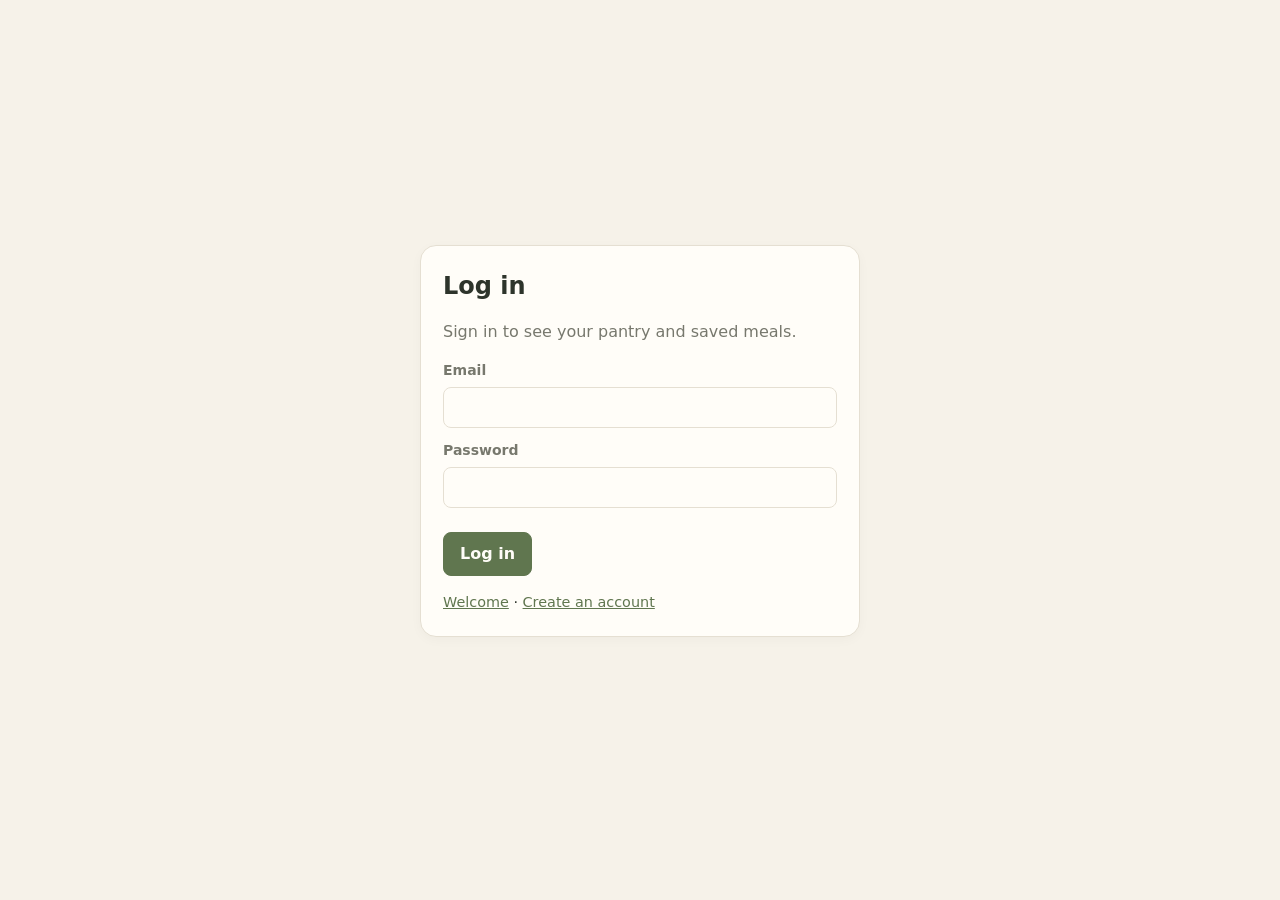
<file: project2/src/main/resources/static/login.html>
<!doctype html>
<html lang="en">
<head>
    <meta charset="utf-8">
    <meta name="viewport" content="width=device-width, initial-scale=1">
    <title>Log in · Gather</title>
    <link rel="icon" href="/favicon.svg" type="image/svg+xml">
    <link rel="stylesheet" href="app.css">
</head>
<body data-page="login">
<main class="auth-page" hidden>
    <section class="card auth-card">
        <h1>Log in</h1>
        <p class="muted">Sign in to see your pantry and saved meals.</p>
        <form id="login-form">
            <label>Email <input name="email" type="email" required maxlength="254" autocomplete="email"></label>
            <label>Password <input name="password" type="password" required minlength="6" autocomplete="current-password"></label>
            <div class="actions">
                <button type="submit">Log in</button>
            </div>
        </form>
        <p id="auth-error" class="error" role="alert"></p>
        <p class="auth-links"><a href="/Welcome.html">Welcome</a> · <a href="/signup.html">Create an account</a></p>
    </section>
</main>
<script src="auth.js"></script>
</body>
</html>
</file>
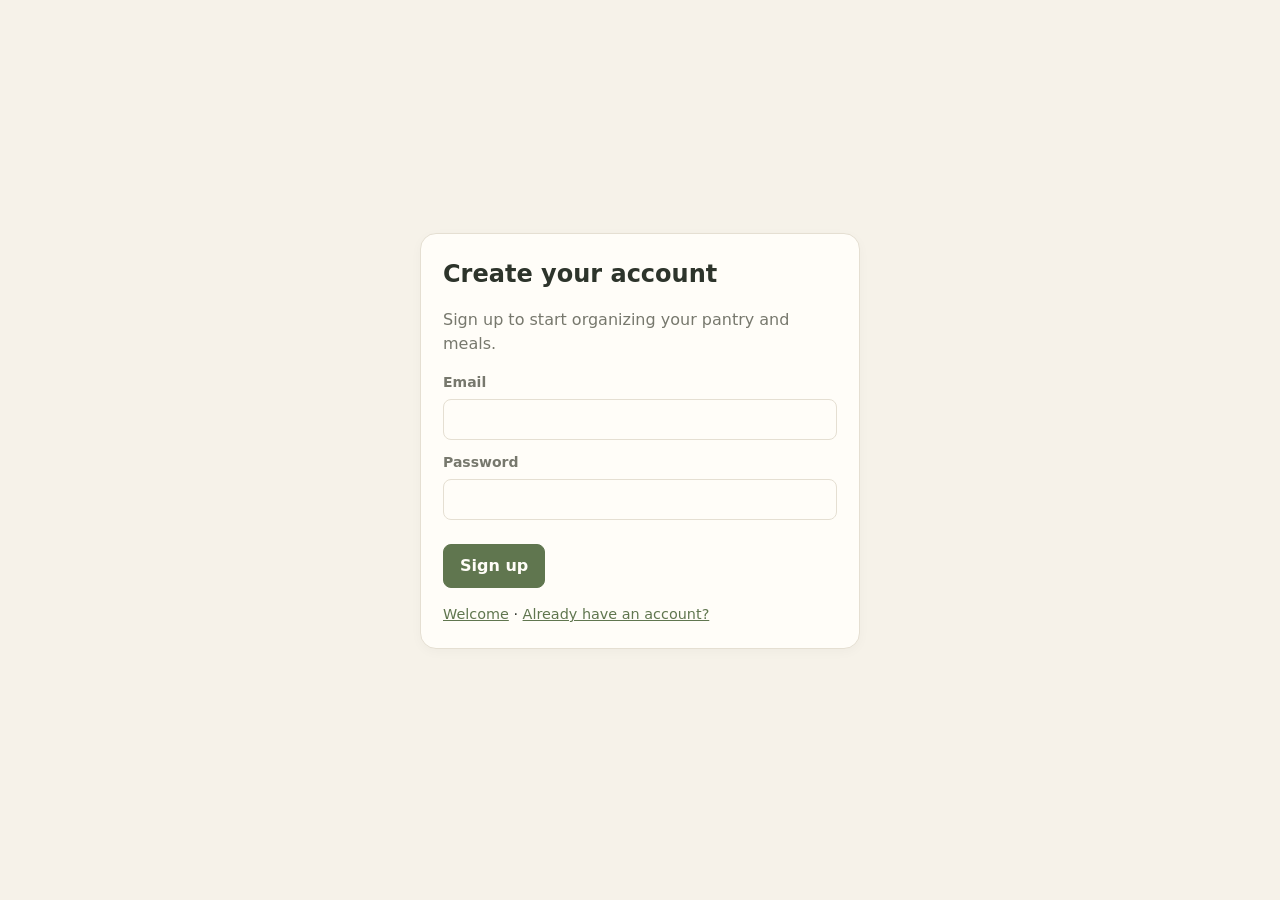
<file: project2/src/main/resources/static/signup.html>
<!doctype html>
<html lang="en">
<head>
    <meta charset="utf-8">
    <meta name="viewport" content="width=device-width, initial-scale=1">
    <title>Sign up · Gather</title>
    <link rel="icon" href="/favicon.svg" type="image/svg+xml">
    <link rel="stylesheet" href="app.css">
</head>
<body data-page="signup">
<main class="auth-page" hidden>
    <section class="card auth-card">
        <h1>Create your account</h1>
        <p class="muted">Sign up to start organizing your pantry and meals.</p>
        <form id="signup-form">
            <label>Email <input name="email" type="email" required maxlength="254" autocomplete="email"></label>
            <label>Password <input name="password" type="password" required minlength="6" autocomplete="new-password"></label>
            <div class="actions">
                <button type="submit">Sign up</button>
            </div>
        </form>
        <p id="auth-error" class="error" role="alert"></p>
        <p class="auth-links"><a href="/Welcome.html">Welcome</a> · <a href="/login.html">Already have an account?</a></p>
    </section>
</main>
<script src="auth.js"></script>
</body>
</html>
</file>
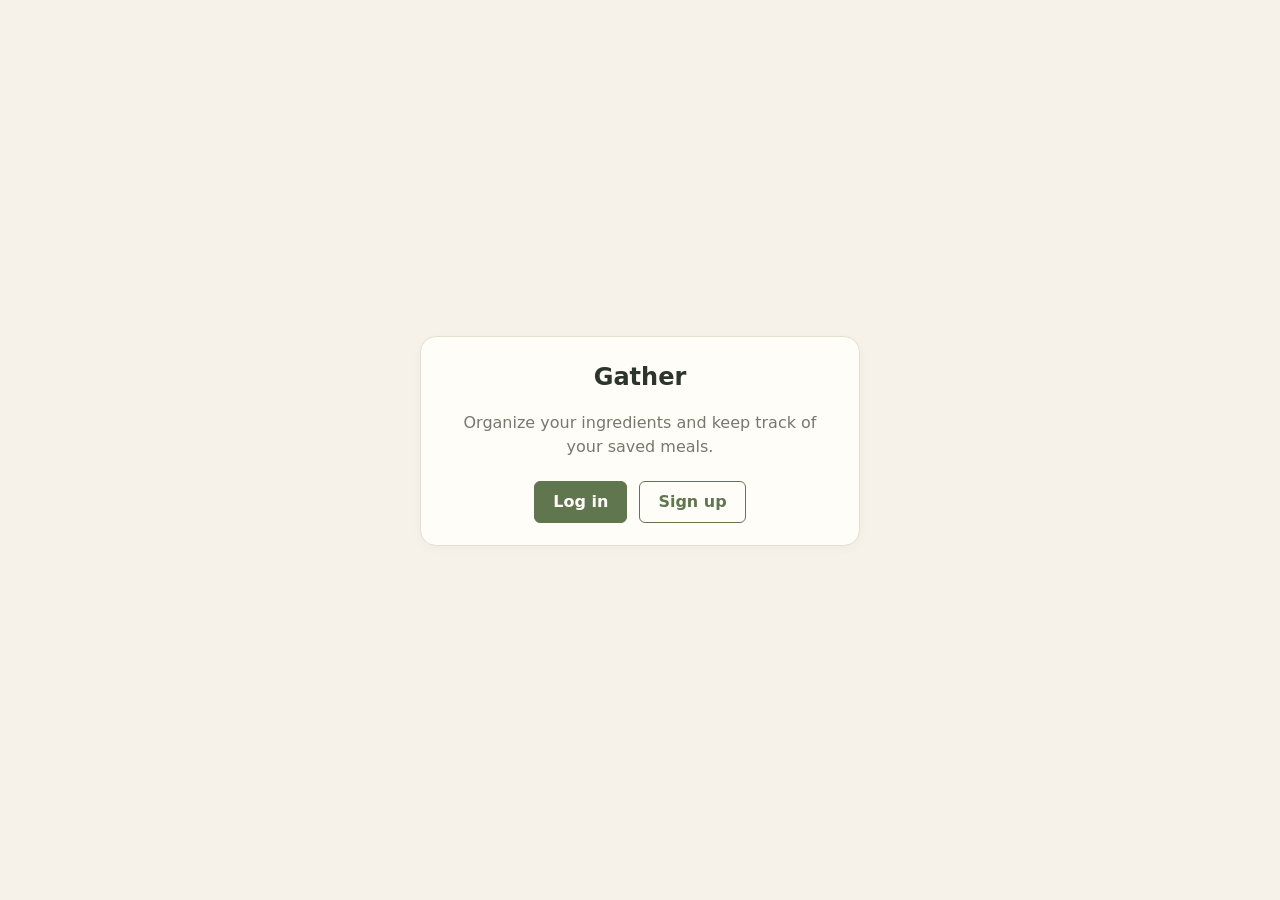
<file: project2/src/main/resources/static/Welcome.html>
<!doctype html>
<html lang="en">
<head>
    <meta charset="utf-8">
    <meta name="viewport" content="width=device-width, initial-scale=1">
    <title>Welcome · Gather</title>
    <link rel="icon" href="/favicon.svg" type="image/svg+xml">
    <link rel="stylesheet" href="app.css">
</head>
<body data-page="welcome">
<main class="auth-page" hidden>
    <section class="card auth-card welcome-card">
        <h1>Gather</h1>
        <p class="muted">Organize your ingredients and keep track of your saved meals.</p>
        <div class="welcome-actions">
            <a class="button-link" href="/login.html">Log in</a>
            <a class="button-link secondary-link" href="/signup.html">Sign up</a>
        </div>
    </section>
</main>
<script src="auth.js"></script>
</body>
</html>
</file>
<file: project2/src/main/resources/static/app.css>
:root {
    --bg: #f6f7f4;
    --surface: #ffffff;
    --text: #1f2a24;
    --muted: #64706a;
    --border: #d9ded9;
    --accent: #2f7d4f;
    --accent-text: #ffffff;
    --danger: #b3261e;
    --warning: #9a6200;
}

@media (prefers-color-scheme: dark) {
    :root {
        --bg: #141816;
        --surface: #1d2320;
        --text: #e6ebe7;
        --muted: #9aa69f;
        --border: #34403a;
        --accent: #5cb582;
        --accent-text: #0d1a12;
        --danger: #f2948c;
        --warning: #e8b45a;
    }
}

* { box-sizing: border-box; }

body {
    margin: 0;
    font-family: system-ui, -apple-system, "Segoe UI", sans-serif;
    background: var(--bg);
    color: var(--text);
    line-height: 1.5;
}

header {
    display: flex;
    align-items: center;
    justify-content: space-between;
    flex-wrap: wrap;
    gap: 8px;
    padding: 12px 16px;
    border-bottom: 1px solid var(--border);
    background: var(--surface);
}

header h1 { font-size: 1.25rem; margin: 0; }
nav a { color: var(--accent); margin-left: 16px; text-decoration: none; font-weight: 600; }
.account { display: flex; align-items: center; gap: 10px; color: var(--muted); font-size: 0.9rem; }

main { max-width: 960px; margin: 0 auto; padding: 16px; }
section { margin-bottom: 40px; }

.card {
    background: var(--surface);
    border: 1px solid var(--border);
    border-radius: 8px;
    padding: 16px;
    margin-bottom: 16px;
    overflow-x: auto;
}

.row { display: grid; grid-template-columns: repeat(auto-fit, minmax(160px, 1fr)); gap: 12px; }

label { display: flex; flex-direction: column; font-size: 0.875rem; color: var(--muted); gap: 4px; }

input, textarea, select {
    font: inherit;
    color: var(--text);
    background: var(--bg);
    border: 1px solid var(--border);
    border-radius: 6px;
    padding: 6px 8px;
}

fieldset { border: 1px solid var(--border); border-radius: 6px; margin: 12px 0 0; padding: 8px 12px 12px; }
legend { color: var(--muted); font-size: 0.875rem; }

.actions { display: flex; align-items: center; gap: 12px; margin-top: 12px; flex-wrap: wrap; }

button {
    font: inherit;
    border: 1px solid var(--accent);
    background: var(--accent);
    color: var(--accent-text);
    border-radius: 6px;
    padding: 6px 14px;
    cursor: pointer;
}

button.secondary { background: transparent; color: var(--accent); }
button.danger { border-color: var(--danger); background: transparent; color: var(--danger); }
button.small { padding: 2px 8px; font-size: 0.8rem; }
.button-link { display: inline-block; border: 1px solid var(--accent); border-radius: 6px; padding: 8px 18px; background: var(--accent); color: var(--accent-text); text-decoration: none; font-weight: 600; text-align: center; }
.button-link.secondary-link { background: transparent; color: var(--accent); }
.button-link:hover { filter: brightness(0.94); }

table { width: 100%; border-collapse: collapse; }
th, td { text-align: left; padding: 8px; border-bottom: 1px solid var(--border); white-space: nowrap; }
th { font-size: 0.8rem; color: var(--muted); font-weight: 600; }
td.controls { display: flex; gap: 6px; justify-content: flex-end; }

.muted { color: var(--muted); }
.error { color: var(--danger); }

.spaced { margin: 12px 0; }
.meal-line { display: grid; grid-template-columns: 2fr 2fr 1fr 1fr auto; gap: 8px; margin-bottom: 8px; align-items: center; }
.meal-card h3 { margin: 0 0 4px; font-size: 1.05rem; }
.meal-card ul { margin: 8px 0; padding-left: 20px; }
.meal-card .header { display: flex; justify-content: space-between; align-items: flex-start; gap: 8px; flex-wrap: wrap; }
.have { color: var(--accent); }
.need { color: var(--danger); }
.meal-card .controls { display: flex; gap: 6px; }
.saved-weekly-plans-list { list-style: none; padding: 0; margin: 0; }
.saved-weekly-plans-list > li { display: flex; flex-wrap: wrap; align-items: center; justify-content: space-between; gap: 12px; padding: 12px 0; }
.saved-weekly-plans-list > li + li { border-top: 1px solid var(--border); }
.saved-weekly-plans-list .controls { display: flex; flex-wrap: wrap; gap: 6px; }
.meal-line input, .meal-line select { min-width: 0; }
.food-search { position: relative; max-width: 720px; margin-bottom: 12px; }
.meal-food-search { position: relative; min-width: 0; }
.meal-food-search .muted { margin: 4px 0; font-size: 0.8rem; }
.autocomplete-results { position: absolute; z-index: 5; top: 100%; left: 0; right: 0; max-height: 280px; overflow-y: auto; background: var(--surface); border: 1px solid var(--border); border-radius: 6px; box-shadow: 0 6px 18px #0002; }
.autocomplete-group-label { padding: 8px 12px; color: var(--muted); background: var(--bg); font-size: 0.78rem; font-weight: 700; text-transform: uppercase; }
.autocomplete-option { display: block; width: 100%; border: 0; border-radius: 0; background: transparent; color: var(--text); text-align: left; padding: 10px 12px; }
.autocomplete-option + .autocomplete-option { border-top: 1px solid var(--border); }
.autocomplete-option:hover, .autocomplete-option:focus { background: var(--bg); }
/* change max-height to whatever y'all feel is appropraite */
.nutrition-preview { max-height: 250px; overflow-y: auto; margin: 12px 0; padding: 12px; border: 1px solid var(--border); border-radius: 6px; background: var(--bg); }
.nutrition-customize { margin-top: 14px; }
.nutrition-customize summary { cursor: pointer; color: var(--accent); font-weight: 600; }
.nutrition-facts { display: grid; grid-template-columns: minmax(140px, 1fr) minmax(100px, 1fr); gap: 4px 16px; margin: 8px 0; }
.nutrition-facts dt { color: var(--muted); }
.nutrition-facts dd { margin: 0; }
.nutrition-dialog { width: min(92vw, 560px); max-height: 80vh; overflow-y: auto; color: var(--text); background: var(--surface); border: 1px solid var(--border); border-radius: 10px; }
.nutrition-dialog::backdrop { background: #0008; }
.dialog-header { display: flex; align-items: start; justify-content: space-between; gap: 12px; }
.dialog-header h3 { margin: 0; }
.ingredient-name { padding: 0; border: 0; background: none; color: var(--accent); text-decoration: underline; }
.auth-page { min-height: 100vh; display: grid; place-items: center; }
.auth-card { width: min(100%, 440px); }
.auth-card h1 { margin: 0; font-size: 1.5rem; }
.auth-card form { display: grid; gap: 12px; }
.welcome-card { text-align: center; }
.welcome-actions { display: flex; justify-content: center; gap: 12px; margin-top: 22px; }
.auth-links { margin: 16px 0 0; font-size: 0.9rem; }
.auth-links a { color: var(--accent); }
.badge { display: inline-block; padding: 0 8px; border-radius: 999px; font-size: 0.8rem; border: 1px solid currentColor; }
.badge.expired { color: var(--danger); font-weight: 600; }
.badge.expiring-soon { color: var(--warning); }
.badge.fresh { color: var(--accent); }
#expiry-summary:empty { display: none; }

/* Gather app shell */
:root {
 --bg:#f6f2e9;
 --surface:#fffdf8;
 --text:#2d342b;
 --muted:#77786d;
 --border:#e5dfd2;
 --accent:#60764f;
 --accent-text:#fffdf8;
 --danger:#a84e3f;
 --warning:#a67532;
 color-scheme:light;
}
@media (prefers-color-scheme: dark) {
 :root { --bg:#242321; --surface:#302e2a; --text:#f1eee7; --muted:#b9b3a9; --border:#4c4740; --accent:#9fb48c; --accent-text:#24291f; --danger:#e28d7d; --warning:#dfb76f; color-scheme:dark; }
}
body { background:var(--bg); color:var(--text); font-family: Inter, ui-sans-serif, system-ui, -apple-system, "Segoe UI", sans-serif; }
.app-header { position:sticky; top:0; z-index:10; display:grid; grid-template-columns:1fr auto 1fr; min-height:72px; padding:0 max(24px, calc((100vw - 1120px)/2)); border-bottom:1px solid var(--border); background:color-mix(in srgb,var(--surface) 94%,transparent); backdrop-filter:blur(14px); }
.brand { display:flex; align-items:center; gap:10px; color:var(--text); text-decoration:none; font-weight:750; font-size:1.2rem; letter-spacing:-.04em; }
.brand-mark { display:grid; place-items:center; width:30px; height:30px; border-radius:10px 10px 10px 3px; background:var(--accent); color:var(--accent-text); font-family:Georgia,serif; font-size:1.25rem; }
.primary-nav { display:flex; gap:8px; align-items:stretch; }
.nav-tab,.planner-tab { position:relative; border:0; border-radius:0; padding:0 20px; background:transparent; color:var(--muted); font-weight:650; }
.nav-tab:hover,.planner-tab:hover { background:transparent; color:var(--text); }
.nav-tab.active { color:var(--accent); }
.nav-tab.active::after { position:absolute; content:""; height:3px; bottom:0; left:14px; right:14px; border-radius:3px 3px 0 0; background:var(--accent); }
.account { justify-content:flex-end; }
main#home-content { max-width:1120px; padding:42px 24px 80px; }
.page-intro { margin:0 0 34px; }
.page-intro h1 { margin:0; font-size:clamp(2rem,4vw,2.65rem); letter-spacing:-.045em; line-height:1.12; }
.page-intro>p:last-child { margin:10px 0 0; font-size:1.02rem; }
.eyebrow { margin:0 0 9px; color:var(--accent); font-size:.7rem; font-weight:750; letter-spacing:.13em; }
.workspace-section { margin:0 0 34px; }
.section-heading { display:flex; align-items:end; justify-content:space-between; margin:0 0 15px; }
.section-heading h2 { margin:0; font-size:1.3rem; letter-spacing:-.025em; }
.jump-link { color:var(--accent); text-decoration:none; font-weight:650; font-size:.9rem; }
.card { border:1px solid var(--border); border-radius:14px; box-shadow:0 3px 12px #1a2b1c08; padding:22px; margin-bottom:18px; }
.form-heading h3,.inventory-heading h3 { margin:0; font-size:1rem; }
.form-heading .muted,.inventory-heading .muted { margin:4px 0 16px; font-size:.9rem; }
input,textarea,select { border-radius:8px; padding:9px 11px; background:var(--surface); }
label { gap:6px; font-weight:560; }
button { border-radius:8px; padding:9px 16px; font-weight:650; transition:filter .15s,transform .15s; }
button:hover { filter:brightness(.96); }
button:active { transform:translateY(1px); }
button.secondary { background:var(--surface); }
.inventory-card { padding:0; }
.inventory-heading { display:flex; align-items:center; justify-content:space-between; padding:20px 22px 10px; }
.inventory-heading .muted { margin-bottom:0; }
.inventory-label { color:var(--muted); font-size:.65rem; font-weight:750; letter-spacing:.1em; }
.inventory-card table { min-width:720px; }
.inventory-card th { padding:11px 14px; background:var(--bg); }
.inventory-card td { padding:13px 14px; }
.inventory-card table+ p { margin:14px 22px; }
.inventory-card .controls { flex-wrap:wrap; }
.planner-nav { display:flex; gap:6px; width:max-content; margin:-8px 0 28px; padding:5px; background:#eae4d8; border-radius:10px; }
.planner-tab { padding:9px 16px; border-radius:7px; font-size:.9rem; }
.planner-tab.active { color:var(--text); background:var(--surface); box-shadow:0 1px 4px #14201818; }
.planner-section>h2 { margin-top:0; }
.meal-card { border-radius:14px; }
.meal-line { grid-template-columns:2fr 2fr 1fr 1fr auto; }
.badge { padding:2px 9px; }
.auth-card { border-radius:16px; }
[hidden] { display:none !important; }
@media(max-width:700px) {
 .app-header { grid-template-columns:1fr auto; padding:0 16px; min-height:64px; }
 .primary-nav { grid-column:1/-1; grid-row:2; justify-content:center; min-height:48px; }
 .app-header .brand { grid-column:1; grid-row:1; }
 .app-header .account { grid-column:2; grid-row:1; }
 main#home-content { padding:30px 16px 60px; }
 .card { padding:17px; }
 .inventory-card { padding:0; }
 .meal-line { grid-template-columns:1fr 1fr; }
 .meal-line button { grid-column:2; justify-self:end; }
 .inventory-label { display:none; }
}
@media (prefers-color-scheme:dark) { .planner-nav { background:#363b32; } }
</file>
